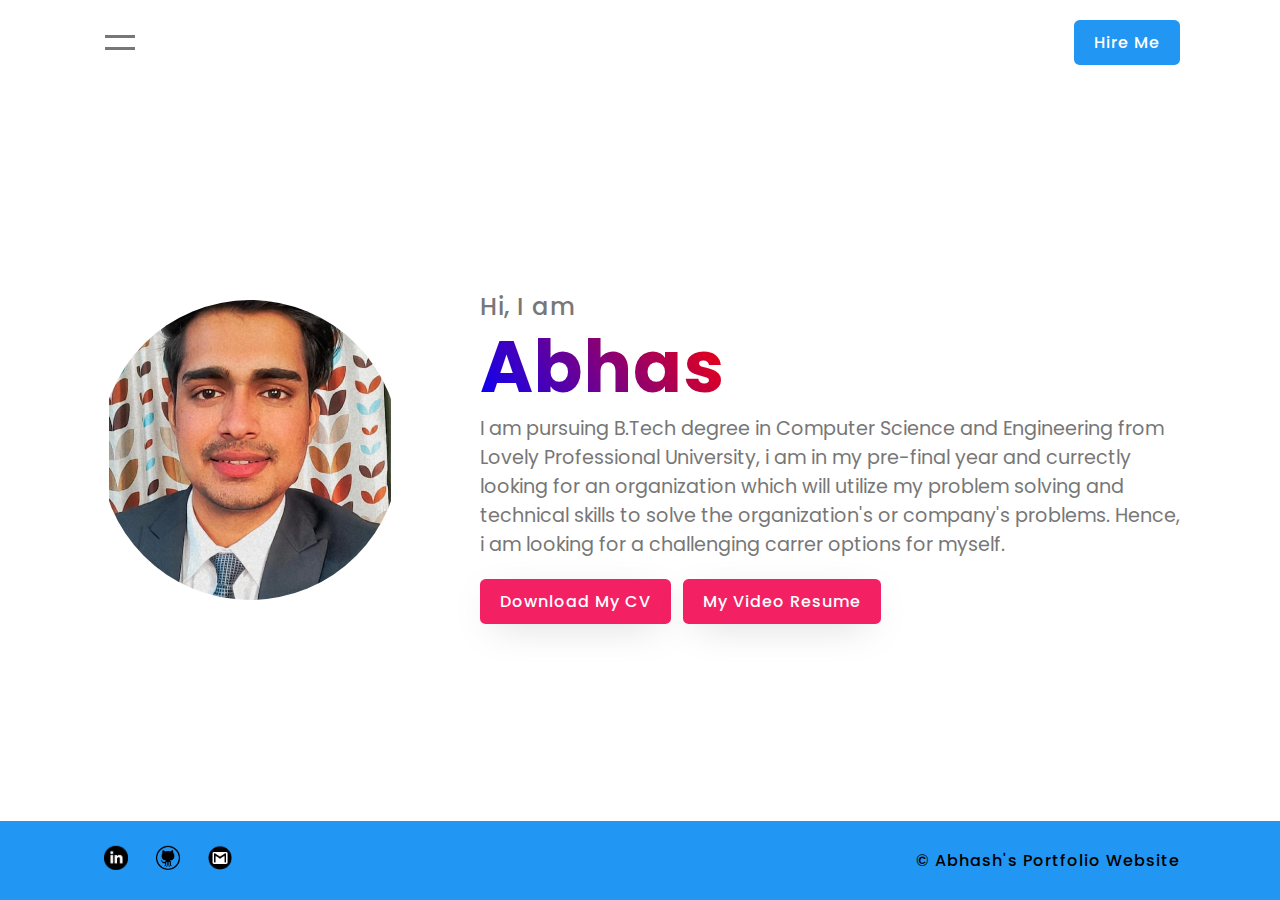
<file: index.html>
<!DOCTYPE html>
<html lang="en">

<head>
    <meta charset="UTF-8">
    <meta http-equiv="X-UA-Compatible" content="IE=edge">
    <meta name="viewport" content="width=device-width, initial-scale=1.0">
    <title>Abhash's Portfolio Website</title>
    <link rel="stylesheet" href="index.css">
</head>

<body>
    <div class="navigation">
        <div class="banner">
            <img src="portfolio_logo_2.jpg" class="cover">
        </div>
        <div class="navlink">
            <ul>
                <li><a href="index.html">Home</a></li>
                <li><a href="certificates.html">Certificates</a></li>
                <li><a href="skills.html">Skills</a></li>
                <li><a href="contact.html">Contact</a></li>
            </ul>
        </div>
    </div>
    <section class="sec">
        <header>
            <div class="toggle"></div>
            <a href="contact.html" class="btn">Hire Me</a>
        </header>

        <div class="imgBx">
            <img src="Abhash_professional_photo.jpg" class="cover">
        </div>
        <div class="content">
            <h2>Hi, I am<br><span id="name"></span></h2>
            <p>I am pursuing B.Tech degree in Computer Science and Engineering from Lovely Professional University, i am in my pre-final year and currectly looking for an organization which will utilize my problem solving and technical skills to solve the organization's or company's problems. Hence, i am looking for a challenging carrer options for myself.</p>
            <a href="new canva resume 2.pdf" class="btn" download="resume_abhash" target="_blank">Download My CV</a>
            <a href="#" class="btn" target="_blank" id="video_cv" onclick="showAlert()">My Video Resume</a>
        </div>

        <footer>
            <ul class="sci">
                <li><a href="https://www.linkedin.com/in/abhash-kumar-singh/"><img src="linkedin png2.png"></a></li>
                <li><a href="https://github.com/Abhash12" class="uniquelogo"><img src="github2 png.png"></a></li>
                <li><a href="mailto: abhashsingh0112@gmail.com"><img src="gmail2 png.png"></a></li>
            </ul>
            <p class="copyrightText">&copy; Abhash's Portfolio Website</p>
        </footer>
    </section>
    <script src="index.js"></script>
</body>

</html>
</file>
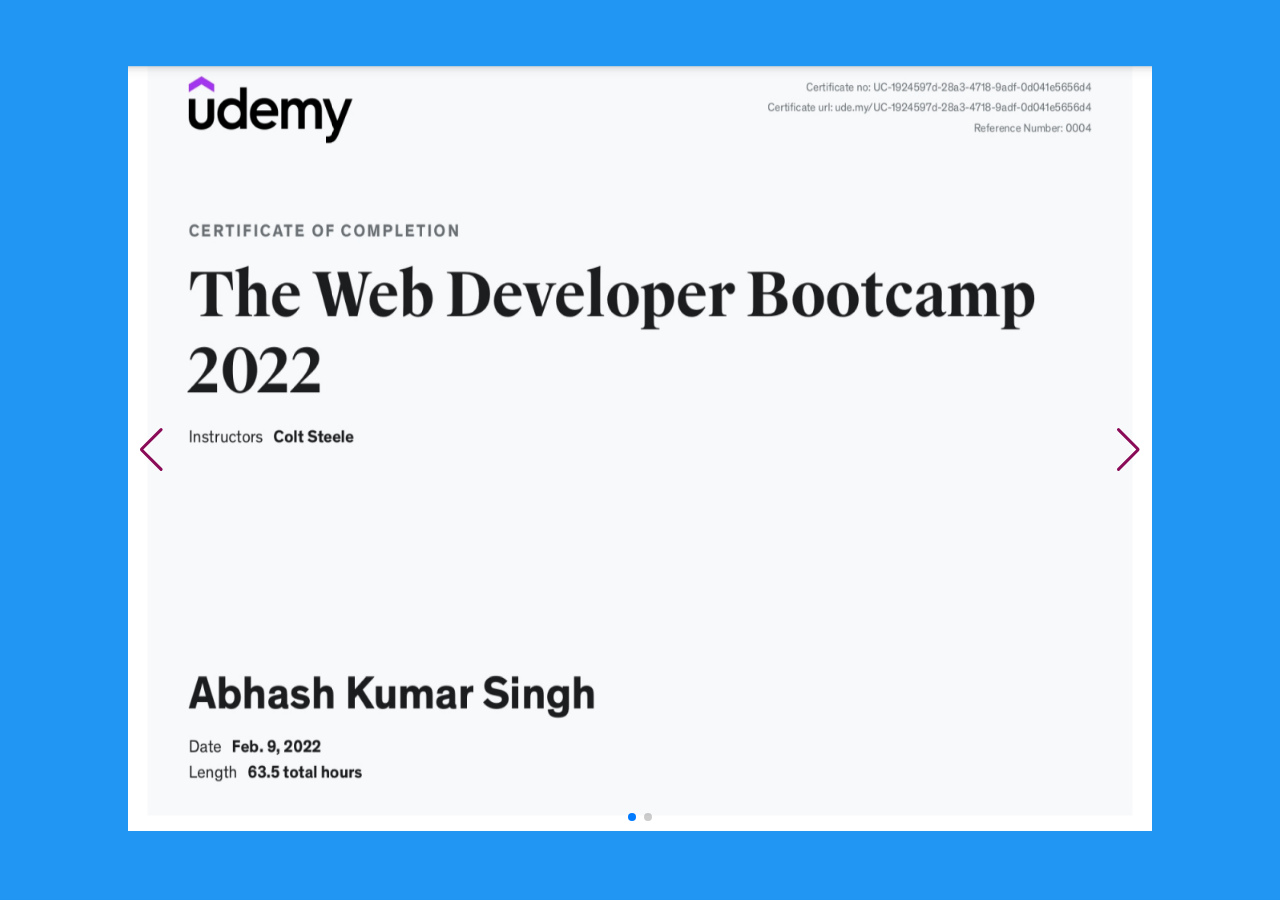
<file: certificates.html>
<!DOCTYPE html>
<html lang="en">

<head>
  <meta charset="UTF-8">
  <meta http-equiv="X-UA-Compatible" content="IE=edge">
  <meta name="viewport" content="width=device-width, initial-scale=1.0">
  <title>Certificates</title>

  <link rel="stylesheet" href="certificates.css">

  <link rel="stylesheet" href="https://unpkg.com/swiper@8/swiper-bundle.min.css" />

</head>

<body>
  <div class="container">
    <div class="swiper">
      <div class="swiper-wrapper">
        <!-- Slides -->
        <div class="swiper-slide"><a href="udemy_certificate.png" download="udemy_certificate"><img
              src="udemy_certificate.png"></a></div>
        <div class="swiper-slide"><a href="board_certificate.png" download="board_certificate"><img
              src="board_certificate.png"></a></div>
      </div>
      <!-- If we need pagination -->
      <div class="swiper-pagination"></div>

      <!-- If we need navigation buttons -->
      <div class="swiper-button-prev"></div>
      <div class="swiper-button-next"></div>

    </div>

  </div>

  <script src="https://unpkg.com/swiper@8/swiper-bundle.min.js"></script>

  <script src="certificates.js"></script>
</body>

</html>
</file>
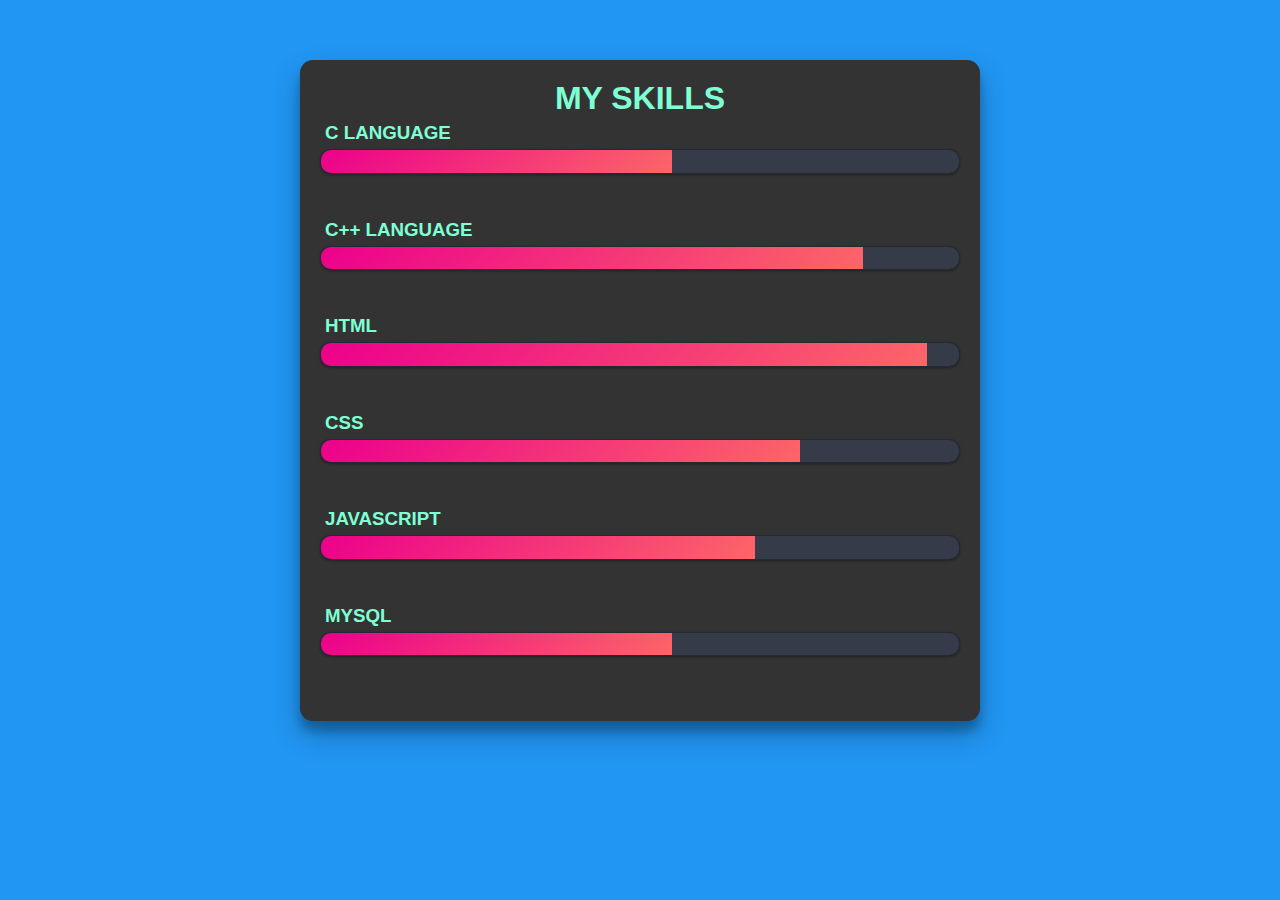
<file: skills.html>
<!DOCTYPE html>
<html lang="en">

<head>
    <meta charset="UTF-8">
    <meta http-equiv="X-UA-Compatible" content="IE=edge">
    <meta name="viewport" content="width=device-width, initial-scale=1.0">
    <title>Abhash's Skills</title>
    <link rel="stylesheet" href="skills.css">
</head>

<body>
    <div class="skill">
        <h1>My Skills</h1>

        <li>
            <h3>C Language</h3>
            <span class="bar"><span class="c-l"></span></span>
        </li>

        <li>
            <h3>C++ Language</h3>
            <span class="bar"><span class="cpp"></span></span>
        </li>

        <li>
            <h3>HTML</h3>
            <span class="bar"><span class="html"></span></span>
        </li>

        <li>
            <h3>CSS</h3>
            <span class="bar"><span class="css"></span></span>
        </li>

        <li>
            <h3>Javascript</h3>
            <span class="bar"><span class="javascript"></span></span>
        </li>

        <li>
            <h3>MySql</h3>
            <span class="bar"><span class="mysql"></span></span>
        </li>
    </div>
    
</body>

</html>
</file>
<file: index.css>
@import url('https://fonts.googleapis.com/css?family=Poppins:200,300,400,500,600,700,800,900&display=swap');
*{
    margin: 0;
    padding: 0;
    box-sizing: border-box;
    font-family: 'Poppins', sans-serif;
}
body{
    overflow-x: hidden;
}
.navigation{
    position: fixed;
    top: 0;
    left: -100%;
    width: 100%;
    height: 100vh; 
    background: #333;
    display: flex;
    justify-content: center;
    align-items: center;
    transition: 1s;
}
.navigation.active{
    left: 0;
}
.banner{
    position: relative;
    width: 50%;
    height: 100%;
}
.cover{
    position: absolute;
    top: 0;
    left: 0;
    width: 100%;
    height: 100%;
    object-fit: cover;
}
.navlink{
    position: relative;
    width: 50%;
    height: 100%;
    display: flex;
    align-items: center;
}
.navlink ul{
    position: relative;
    width: 100%;
}
.navlink ul li{
    position: relative;
    list-style: none;
}
.navlink ul li a{
    position: relative;
    color: #fff;
    font-size: 2em;
    font-weight: 500;
    text-decoration: none;
    margin: 5px 0;
    margin-left: 100px;
    letter-spacing: 1px;
    text-transform: uppercase;  
}
.navlink ul li a:hover{
    color: #2196f3;
}
.sec{
    position: relative;
    left: 0;
    width: 100%;
    min-height: 100vh;
    padding: 100px;
    display: flex;
    justify-content: space-between;
    align-items: center;
    transition: 1s;
}
.sec.active{
    left: 100%;

}
header{
    position: absolute;
    top: 0;
    left: 0;
    width: 100%;
    padding: 20px 100px;
    display: flex;
    justify-content: space-between;
    align-items: center;
    transition: 0.5s;
}
.toggle{
    position: relative;
    left: 0;
    width: 40px;
    height: 40px;
    display: flex;
    justify-content: center;
    align-items: center;
    cursor: pointer;
    transition: 0.5s;
    background: transparent;
    border-radius: 0.35em;
    
}
.toggle.active{
    left: -200px;

}
.toggle::before{
    content: '';
    position: absolute;
    width: 30px;
    height: 3px;
    background: #777;
    transform: translateY(-6px);
    transition: 0.5s;
}
.toggle::after{
    content: '';
    position: absolute;
    width: 30px;
    height: 3px;
    background: #777;
    transform: translateY(6px);
    transition: 0.5s;
}
.toggle.active::before{
    transform: translateY(0px) rotate(45deg);
}
.toggle.active::after{
    transform: translateY(0px) rotate(-45deg);
}

.btn{
    position: relative;
    display: inline-block;
    padding: 10px 20px;
    text-decoration: none;
    background: #2196f3;
    color: #fff;
    font-weight: 500;
    border-radius: 0.35em;
    letter-spacing: 1px;
}
.sec .imgBx{
    position: relative;
    width: 300px;
    min-width: 300px;
    height: 300px;
    border-radius: 50%;
    overflow: hidden;
}
.sec .content{
    max-width: 700px;
    margin-left: 40px;
}
.sec .content h2{
    font-weight: 500;
    letter-spacing: 1px;
    color: #777;
    line-height: 2.5em;
}
.sec .content h2 span{
    font-weight: 700; 
    background: #2196f3;
     background: linear-gradient(54.7deg,  blue , red );
     -webkit-background-clip: text;
    -webkit-text-fill-color: transparent; 
    font-size: 3em;
}
.sec .content p{
    color: #777;
    font-size: 1.2em;
    margin-bottom: 20px;
}
.sec .content .btn{
    background-color: #f32164;
    margin-right: 0.5em;
    box-shadow: 0 10px 40px -14px rgba(0.25, 0.25, 0.25, 0.25);
}
footer{
    position: absolute;
    bottom: 0;
    left: 0;
    padding: 20px 100px;
    width: 100%;
    display: flex;
    justify-content: space-between;
    align-items: center;
    background: #2196f3; 
}
.sci{
    position: relative;
    display: flex;
    align-items: center;
}
.sci li{
    list-style: none; 
}
.sci li a{
    position: relative;
    margin-right: 20px;
    display: inline-block;
    transform: scale(0.75);
    opacity: 1;
}
.copyrightText{
    font-weight: 500;
    color: #000;
    letter-spacing: 1px;
}

.sci img{
    width: 2em;
    height: 2em;
}

@media (max-width: 991px){
    .sec{
        padding: 40px;
        flex-direction: column;
        justify-content: center;
    }
    header, footer{
        padding: 20px 40px;
    }
    .sec .imgBx{
        width: 300px;
        min-width: 300px;
        height: 300px;
        margin-top: 100px;
    }
    .sec .content{
        margin-bottom: 100px;
        margin-left: 0;
        max-width: 100%;
    }
    footer{
        flex-direction: column;
        align-items: flex-start;
    }
    .sec .content h2 span{
        font-size: 2em;
    }
    .sec .content .btn{
        margin-bottom: 0.5em;
    }
    .banner{
        display: none;
    }
    .navlink{
        width: 100%;
    }
    .toggle.active {
        left: -120px;
    }
    .navlink ul li a{
        font-size: 1.5em;
        margin-left: 50px;
    }
}
</file>
<file: certificates.css>
*{
    margin: 0;
    padding: 0;
    box-sizing: border-box;
}
.container{
    width: 100%;
    height: 100vh;
    background: #2196f3; 
    display: flex;
    align-items: center;
    justify-content: center;
}
.swiper{
    width: 80%;
    height: fit-content;
}
.swiper-slide img{
    width: 100%;
    height: 85vh;
}

.swiper .swiper-button-prev, .swiper .swiper-button-next{
    color: rgb(138, 11, 87);
}
</file>
<file: skills.css>
*{
    font-family: Gill Sans, sans-serif;
    list-style: none;
    padding: 0;
    margin: 0;
}
body{
    background: #2196f3;
    text-transform: uppercase;
}
h1{
    text-align: center;
}
h3{
    margin: 5px;
}
.skill{
    width: 50vw;
    margin: 60px auto;
    color: aquamarine;
    background: #333;
    border-radius: 0.8em;
    padding: 20px;
    box-shadow: 0 14px 28px rgba(0,0,0,0.25), 0 10px 10px rgba(0,0,0,0.22);
}
.bar{
    background: #353b48;
    display: block;
    height: 2.5vh;
    border: 1px solid rgba(0, 0, 0, 0.3);
    border-radius: 0.7em;
    margin-bottom: 5vh;
    overflow: hidden;
    box-shadow: 0 1px 3px rgba(0,0,0,0.12), 0 1px 2px rgba(0, 0, 0, 0.24);
    transition: all 0.3s cubic-bezier(.25, .8, .25, 1);
}
.bar:hover{
    box-shadow: 0 14px 28px rgba(0, 0, 0, 0.25), 0 10px 10px rgba(0, 0, 0, 0.22);
}
.bar span{
    height: 3vh;
    float: left;
    background: linear-gradient(135deg, rgba(236, 0, 140, 1)0%, rgba(252, 103, 103, 1)100%);
}
.c-l{
    width: 55%;
    animation: c-l 3s;
}
.cpp{
    width: 85%;
    animation: cpp 3s;
}
.html{
    width: 95%;
    animation: html 3s;
}
.css{
    width: 75%;
    animation: css 3s;
}
.javascript{
    width: 68%;
    animation: javascript 3s;
}
.mysql{
    width: 55%;
    animation: mysql 3s;
}

@keyframes c-l{
    0%{
        width: 0%;
    }
    100%{
        width: 55%;
    }
}
@keyframes cpp{
    0%{
        width: 0%;
    }
    100%{
        width: 85%;
    }
}
@keyframes html{
    0%{
        width: 0%;
    }
    100%{
        width: 95%;
    }
}
@keyframes css{
    0%{
        width: 0%;
    }
    100%{
        width: 75%;
    }
}
@keyframes javascript{
    0%{
        width: 0%;
    }
    100%{
        width: 68%;
    }
}
@keyframes mysql{
    0%{
        width: 0%;
    }
    100%{
        width: 55%;
    }
}
@media (max-width: 991px){
    .skill{
        width: 70%;
    }
    .bar{
        height: 2vh;
    }
    .bar span{
        height: 2vh;
    }
    
}
</file>
